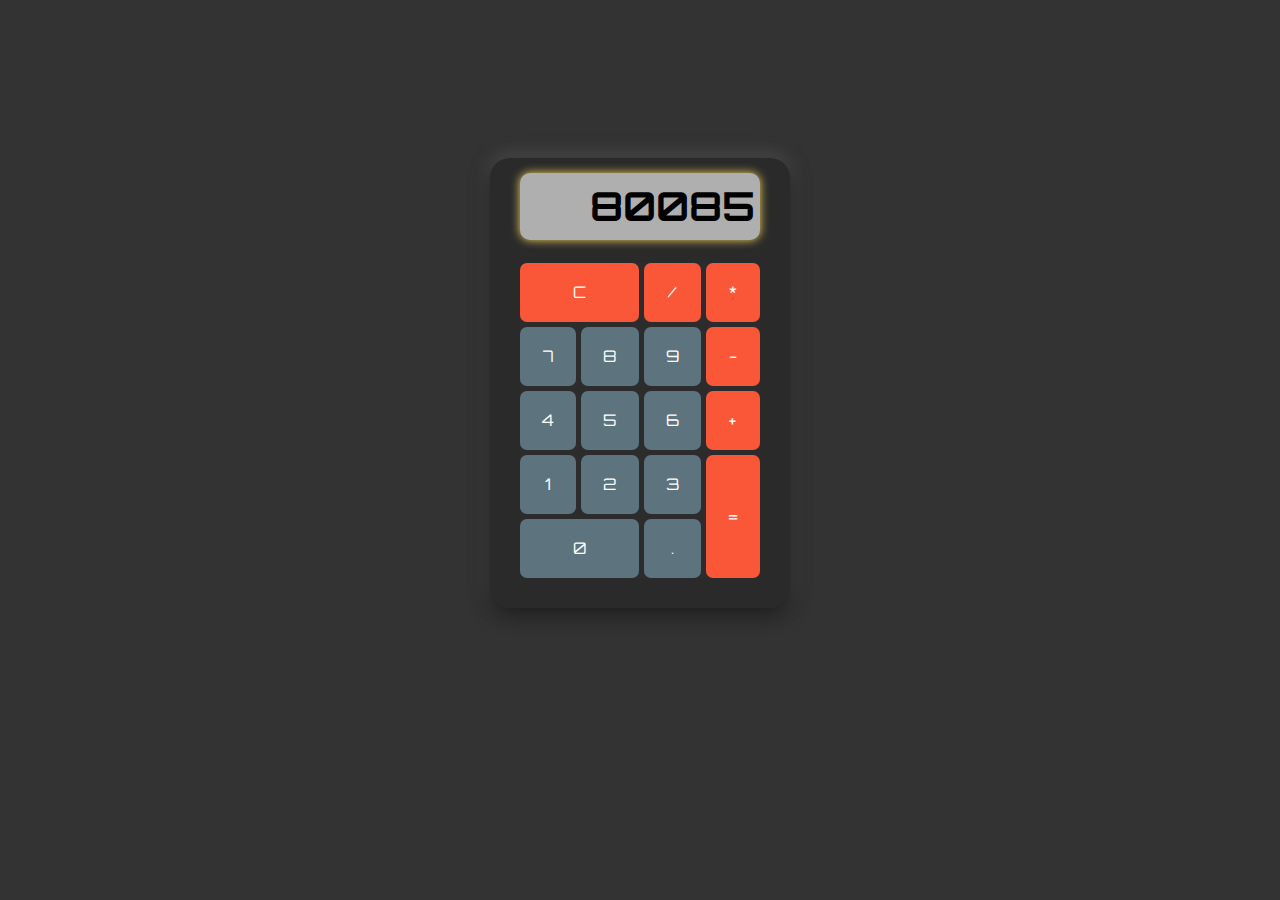
<file: index.html>
<!DOCTYPE html>
<html lang="en">
<head>
    <meta charset="UTF-8">
    <meta http-equiv="X-UA-Compatible" content="IE=edge">
    <meta name="viewport" content="width=device-width, initial-scale=1.0">
    <script src="main.js" defer></script>
    <link rel="stylesheet" href="style.css">
    <link rel="preconnect" href="https://fonts.googleapis.com"><link rel="preconnect" href="https://fonts.gstatic.com" crossorigin><link href="https://fonts.googleapis.com/css2?family=Orbitron:wght@500&display=swap" rel="stylesheet">
    <title>Document</title>
</head>
<body>
    <div class="container">
        <div class="calculator">
            <div class="display">80085</div>
            <div class="buttons">
                <div class="button numbers " id="bOne">1</div>
                <div class="button numbers" id="bTwo">2</div>
                <div class="button numbers" id="bThree">3</div>
                <div class="button numbers" id="bFour">4</div>
                <div class="button numbers" id="bFive">5</div>
                <div class="button numbers" id="bSix">6</div>
                <div class="button numbers" id="bSeven">7</div>
                <div class="button numbers" id="bEight">8</div>
                <div class="button numbers" id="bNine">9</div>
                <div class="button numbers" id="bZero">0</div>
                <div class="button numbers" id="point">.</div>
                <div class="button func" id="bAdd">+</div>
                <div class="button func" id="bSub">-</div>
                <div class="button func" id="bMultiply">*</div>
                <div class="button func" id="bDivide">/</div>
                <div class="button func" id="bEqual">=</div>
                <div class="button" id="bClear">C</div>
                
            </div>
        </div>
    </div>
</body>
</html>
</file>
<file: style.css>
* {
    background-color: #333;
    margin: 0;
    padding: 0;
    box-sizing: border-box;
    font-family: 'Orbitron', sans-serif;
}

.container{
    display: flex;
    justify-content: center;
    align-items: center;
    width: 100vw;
    height: 85vh;
}

.calculator{
    width: 300px;
    height: 450px;
    background-color: #2a2a2a;
    border-radius: 20px;
    box-shadow: 0 5px 20px #111, 0 -2px 18px #666;
    display: flex;
    flex-flow: column;
    align-items: center;
    gap: 5%;
}
.display {
    height: 15%;
    width: 80%;
    margin-top: 5%;
    background-color: #afafaf;
    border-radius: 10px;
    box-shadow: 0 0 10px #F4D35E;

    display: flex;
    align-items: center;
    justify-content: flex-end;
    padding-right: 5px;
    text-overflow: ellipsis;
    overflow-x: hidden;
    white-space: nowrap;
    max-width: 80%;

    font-size: 40px;
    font-weight: bold;
    

}

.buttons {
    height: 70%;
    width: 80%;
    border-radius: 15px;
    background: #2c2c2c;
    display: grid;
    gap: none;
    color: white;
    gap: 5px;
}
.button {
    
    border-radius: 7px;
    text-align: center;
    display: flex;
    justify-content: center;
    align-items: center;
}

.numbers{
    background-color: #5D737E;
}
.func,
#bClear{
    background-color: #F95738;
}
#bClear {
    grid-row: 1;
    grid-column: 1/3;

}
#bDivide {
    grid-row: 1;
    grid-column: 3;
}
#bMultiply {
    grid-row: 1;
    grid-column: 4;
}
#bSub {
    grid-row: 2;
    grid-column: 4;
}
#bAdd {
    grid-row: 3;
    grid-column: 4;
}
#bEqual {
    grid-row: 4/6;
    grid-column: 4;
}

#bZero{
    grid-row: 5;
    grid-column: 1/3;
}
#bOne {
    grid-row: 4;
    grid-column: 1;
}

#bTwo {
    grid-row:  4;
    grid-column: 2;
}

#bThree{
    grid-row: 4;
    grid-column: 3;
}
#bFour{
    grid-row: 3;
    grid-column:
}
#bFive{
    grid-row: 3;
    grid-column: 2;
}
#bSix{
    grid-row: 3;
    grid-column: 3;
}

#bSeven{
    grid-row: 2;
    grid-column: 1;
}
#bEight{
    grid-row: 2;
    grid-column: 2;
}
#bNine{
    grid-row: 2;
    grid-column: 3;
}

.click{
    background-color: #465760;
    transform: scale(0.9);
    transition: all 0.1s linear;
}
</file>
